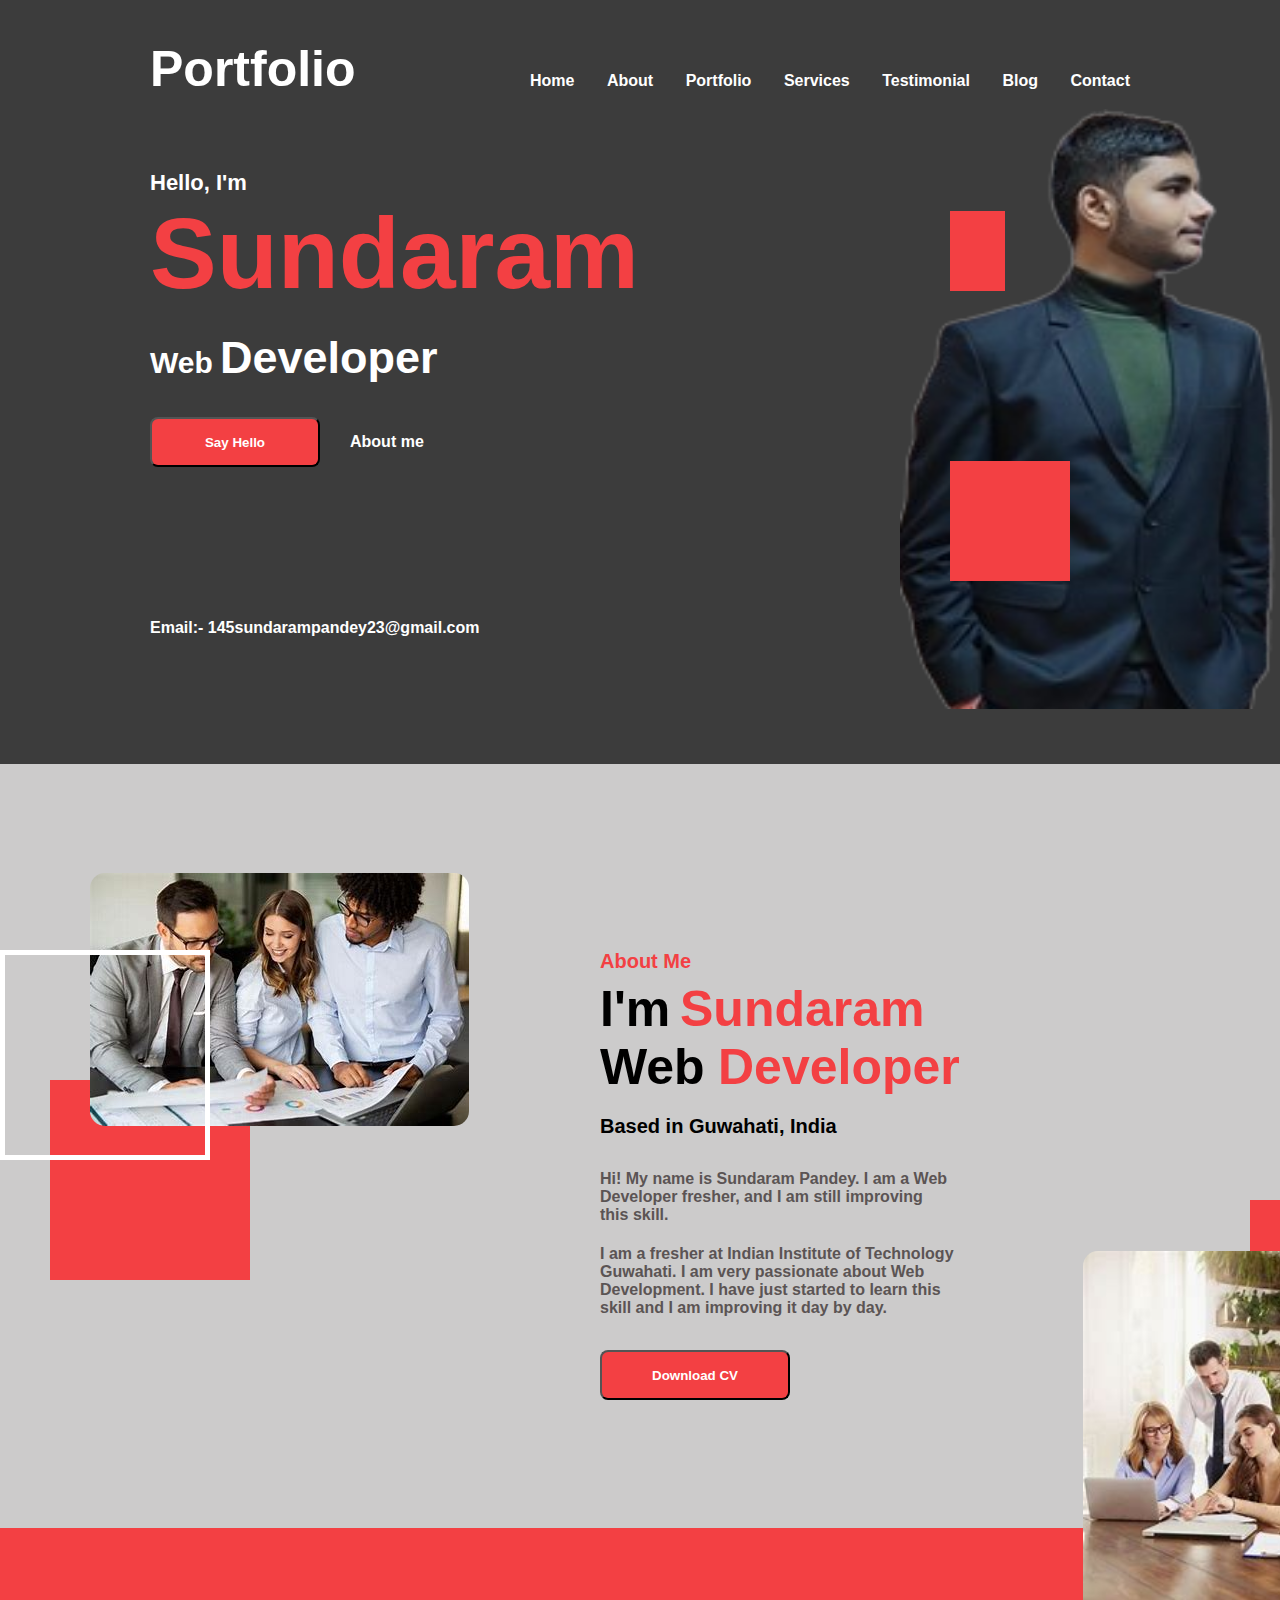
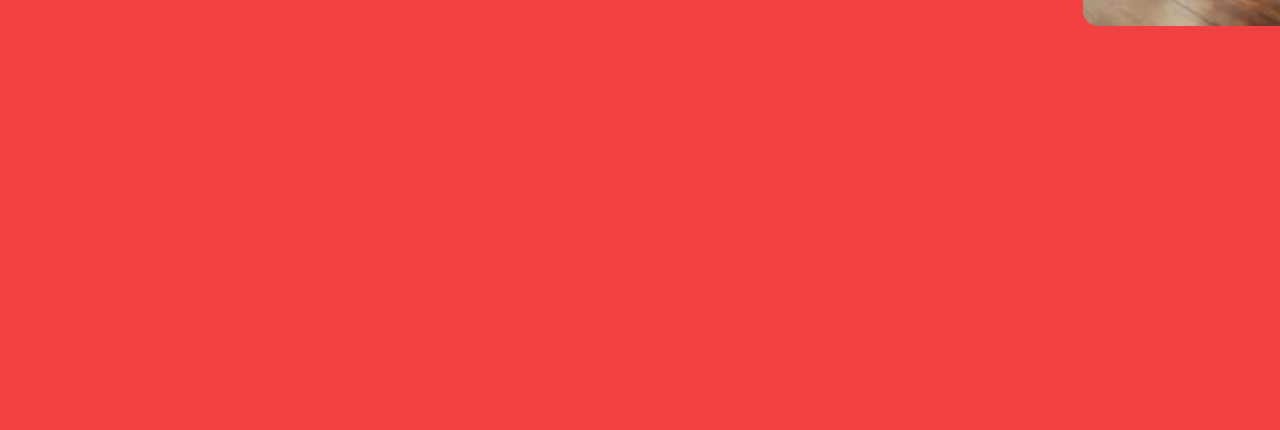
<file: index.html>
<!DOCTYPE html>
<html lang="en">
<head>
    <meta charset="UTF-8">
    <meta name="viewport" content="width=device-width, initial-scale=1.0">
    <title>Portfolio Project</title>
    <link rel="stylesheet" href="https://cdnjs.cloudflare.com/ajax/libs/font-awesome/6.5.1/css/all.min.css" integrity="sha512-DTOQO9RWCH3ppGqcWaEA1BIZOC6xxalwEsw9c2QQeAIftl+Vegovlnee1c9QX4TctnWMn13TZye+giMm8e2LwA==" crossorigin="anonymous" referrerpolicy="no-referrer" />
    <link rel="stylesheet" href="project.css">
</head>
<body>
    <nav class="navbar">
        <div class="logo">
            Portfolio
        </div>
        <div class="restnav">
            <div>
               <a href="#" class="redhover">Home</a> 
            </div>
            <div>
                <a href="#" class="redhover">About</a> 
            </div>
            <div>
                <a href="#" class="redhover">Portfolio</a>
            </div>
            <div>
                <a href="#" class="redhover">Services</a>
            </div>
            <div>
                <a href="#" class="redhover">Testimonial</a>
            </div>
            <div>
                <a href="#" class="redhover">Blog</a>
            </div>
            <div>
                <a href="#" class="redhover">Contact</a>
            </div>
        </div>
    </nav>
    <div class="hello">
        Hello, I'm
    </div>
    <div class="sundaram">
        Sundaram
    </div>
    <div class="web">
        Web
    </div>
    <div class="developer">
        Developer
    </div>
    <button class="say"><a href="mailto:145sundarampandey23@gmail.com" class="mail" target="main"> Say Hello  <i class="fa-solid fa-envelope"></i></a></button>

    <div class="aboutme">
        About me
    </div>
    <a href="https://www.linkedin.com/in/sundaram-pandey-407b3227b/" target="main"><i class="fa-brands fa-linkedin fbinst"></i></a><br>
    <a href="https://www.facebook.com/login.php" target="main"><i class="fa-brands fa-facebook fbinst" ></i></a><br>
    <a href="https://www.instagram.com/_sundaram_pandey_/" target="main"><i class="fa-brands fa-instagram fbinst"></i></a>
    <div class="gmailwritten">
        Email:- 145sundarampandey23@gmail.com
    </div>
    <img class="mypic" src="photo_self_2-removebg-preview.png" alt="mypic">
    <div class="squarebox"></div>
    <div class="squarebox2"></div>
    <div class="squarebox3"></div>
    <img class="workpeople2"src="work people 2.jpeg" alt="working people">
    <div class="page2aboutme">
        About Me
    </div>
    <div class="sandy">
        I'm
    </div>
    <div class="sandy2">
        Sundaram
    </div>
    <div class="wb">
        Web
    </div>
    <div class="deve">
        Developer
    </div>
    <div class="box21"></div>
    <div class="box22"></div>
    <div class="based">
        Based in Guwahati, India
    </div>
    <div class="content">
        Hi! My name is Sundaram Pandey. I am a Web Developer fresher, and I am still improving this skill.
    </div>
    <div class="content2">
        I am a fresher at Indian Institute of Technology Guwahati. I am very passionate about Web Development.
        I have just started to learn this skill and I am improving it day by day.
    </div>
    <button class="CV">Download CV <i class="fa-solid fa-arrow-down"></i></button>
    <img src="work people.jpeg" alt="work people" class="workpeople">
    <div class="box23"></div>
</body>
</html>
</file>
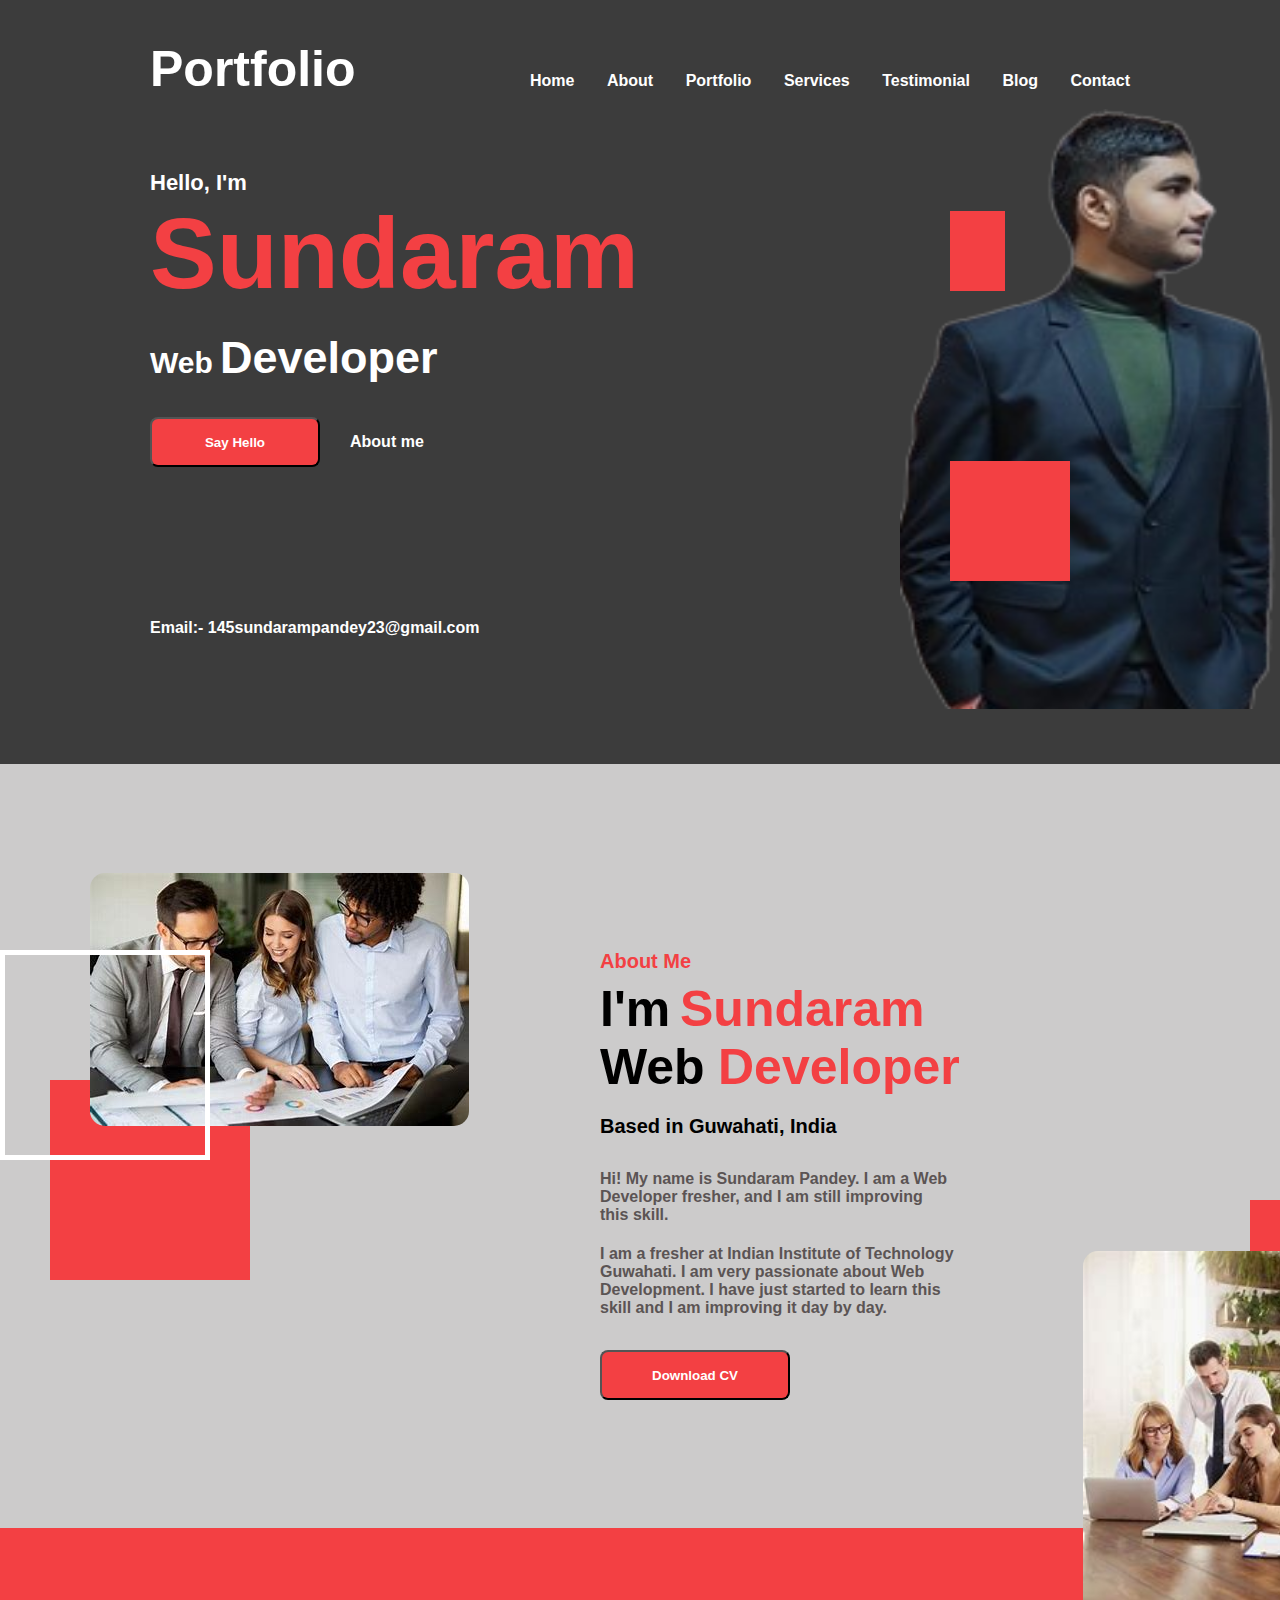
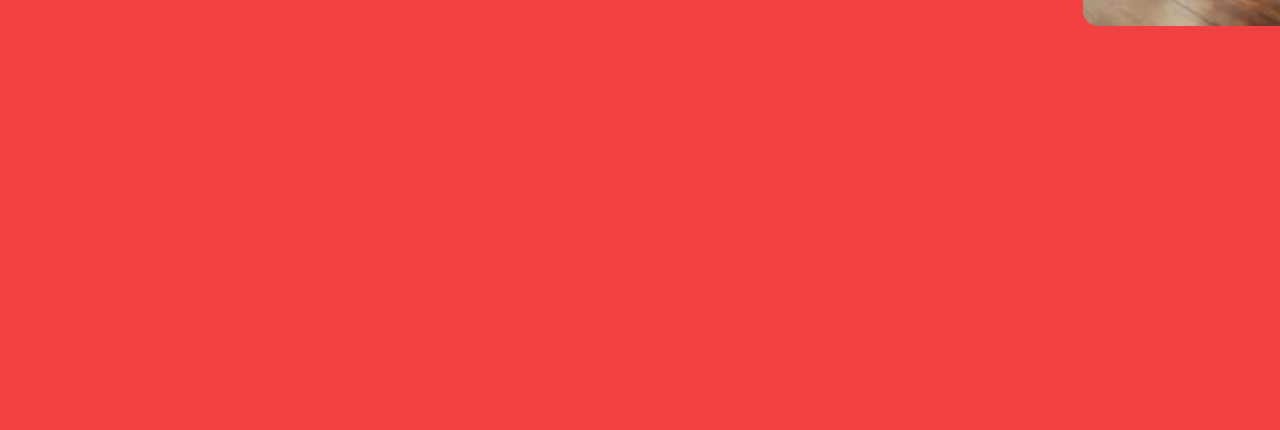
<file: project.html>
<!DOCTYPE html>
<html lang="en">
<head>
    <meta charset="UTF-8">
    <meta name="viewport" content="width=device-width, initial-scale=1.0">
    <title>Portfolio Project</title>
    <link rel="stylesheet" href="https://cdnjs.cloudflare.com/ajax/libs/font-awesome/6.5.1/css/all.min.css" integrity="sha512-DTOQO9RWCH3ppGqcWaEA1BIZOC6xxalwEsw9c2QQeAIftl+Vegovlnee1c9QX4TctnWMn13TZye+giMm8e2LwA==" crossorigin="anonymous" referrerpolicy="no-referrer" />
    <link rel="stylesheet" href="project.css">
</head>
<body>
    <nav class="navbar">
        <div class="logo">
            Portfolio
        </div>
        <div class="restnav">
            <div>
               <a href="#" class="redhover">Home</a> 
            </div>
            <div>
                <a href="#" class="redhover">About</a> 
            </div>
            <div>
                <a href="#" class="redhover">Portfolio</a>
            </div>
            <div>
                <a href="#" class="redhover">Services</a>
            </div>
            <div>
                <a href="#" class="redhover">Testimonial</a>
            </div>
            <div>
                <a href="#" class="redhover">Blog</a>
            </div>
            <div>
                <a href="#" class="redhover">Contact</a>
            </div>
        </div>
    </nav>
    <div class="hello">
        Hello, I'm
    </div>
    <div class="sundaram">
        Sundaram
    </div>
    <div class="web">
        Web
    </div>
    <div class="developer">
        Developer
    </div>
    <button class="say"><a href="mailto:145sundarampandey23@gmail.com" class="mail" target="main"> Say Hello  <i class="fa-solid fa-envelope"></i></a></button>

    <div class="aboutme">
        About me
    </div>
    <a href="https://www.linkedin.com/in/sundaram-pandey-407b3227b/" target="main"><i class="fa-brands fa-linkedin fbinst"></i></a><br>
    <a href="https://www.facebook.com/login.php" target="main"><i class="fa-brands fa-facebook fbinst" ></i></a><br>
    <a href="https://www.instagram.com/_sundaram_pandey_/" target="main"><i class="fa-brands fa-instagram fbinst"></i></a>
    <div class="gmailwritten">
        Email:- 145sundarampandey23@gmail.com
    </div>
    <img class="mypic" src="photo_self_2-removebg-preview.png" alt="mypic">
    <div class="squarebox"></div>
    <div class="squarebox2"></div>
    <div class="squarebox3"></div>
    <img class="workpeople2"src="work people 2.jpeg" alt="working people">
    <div class="page2aboutme">
        About Me
    </div>
    <div class="sandy">
        I'm
    </div>
    <div class="sandy2">
        Sundaram
    </div>
    <div class="wb">
        Web
    </div>
    <div class="deve">
        Developer
    </div>
    <div class="box21"></div>
    <div class="box22"></div>
    <div class="based">
        Based in Guwahati, India
    </div>
    <div class="content">
        Hi! My name is Sundaram Pandey. I am a Web Developer fresher, and I am still improving this skill.
    </div>
    <div class="content2">
        I am a fresher at Indian Institute of Technology Guwahati. I am very passionate about Web Development.
        I have just started to learn this skill and I am improving it day by day.
    </div>
    <button class="CV">Download CV <i class="fa-solid fa-arrow-down"></i></button>
    <img src="work people.jpeg" alt="work people" class="workpeople">
    <div class="box23"></div>
</body>
</html>
</file>
<file: project.css>
*{
    padding:0px;
    margin:0px;
    background-color:#3C3C3C;
    color:white;
    font-weight: 700;
    font-family: sans-serif;
}
body{
    background-image: linear-gradient(to bottom, #3C3C3C 0px, #3C3C3C 764px, #cccbcb 764px,
     #cccbcb 1528px,#F34043 1528px,#F34043 2200px);
}
.restnav{
    display:flex;
    justify-content:space-between;
    align-items:center;
    width:600px; 
    
}
.navbar{
    display:flex;
    justify-content:space-between;
    align-items:center;
    padding:32px 150px 0px 150px;
    align-items: flex-end;
}
.logo{
    font-size:50px;
    display: flex;
    justify-content:center;
    align-items: flex-end;
    position:relative;
    top:8px;
}
.hello{
    font-size: 22px;
    padding:20px 0px 10px 150px;
    position:relative;
    top:60px;
}
.sundaram{
    font-size: 100px;
    color:#F34043;
    padding-left:150px;
    position:relative;
    top:50px;
}
.web{
    padding-left:150px;
    font-size:30px;
    position: relative;
    top:85px;
    width:55px;
    z-index: 1;
}
.developer{
    padding-left:220px;
    font-size:45px;
    position:relative;
    top:37px;
}
.say{
    position:relative;
    top:70px;
    left:150px;
    background-color:#F34043;
    height:50px;
    width:170px;
    border-radius: 8px;
}
.mail{
    text-decoration: none;
    background-color: #F34043;
}
.aboutme{
    width:75px;
    position:relative;
    top:36px;
    left:350px;
}
.fbinst{
    padding:10px 10px 10px 10px;
    position:relative;
    top: -140px;
    left:35px;
    z-index: 1;
}
.redhover{
    text-decoration: none;
}
.redhover:hover{
    color:#F34043;
}
.gmailwritten{
    padding-left: 150px;
    position:relative;
    top:150px;
}
.mypic{
    position:relative;
    top:-378px;
    left:900px;
    height:600px;
    width:400px;
    /* aspect-ratio: 1/1; */
    z-index: 1;
}
.squarebox{
    height:120px;
    width:120px;
    background-color: #F34043;
    position:relative;
    top:-630px;
    left:950px;
    z-index: 2;
}
.squarebox2{
    height:80px;
    width:55px;
    background-color: #F34043;
    position:relative;
    top:-1000px;
    left:950px;
    z-index: 2;
}
.squarebox3{
    height:360px;
    width:255px;
    background-color: #F34043;
    position:relative;
    top:-1100px;
    left:1100px;
}
.page2aboutme{
    color: #F34043;
    font-size: 20px;
    left:600px;
    width:100px;
    background-color: #cccbcb;
    position:absolute;
    top:950px;
}
.sandy{
    background-color: #cccbcb;
    color:black;
    left: 600px;
    font-size:50px;
    position:absolute;
    top:980px;
}
.sandy2{
    background-color: #cccbcb;
    color:#F34043;
    font-size:50px;
    position:absolute;
    left: 680px;
    top:980px;
}
.wb{
    background-color: #cccbcb;
    color:#000000;
    font-size:50px;
    position:absolute;
    left: 600px;
    top:1038px;
}
.deve{
    background-color: #cccbcb;
    color:#F34043;
    font-size:50px;
    position:absolute;
    left: 718px;
    top:1038px;
}
.workpeople2{
    border-radius: 15px;
    position: relative;
    top:-900px;
    left:90px;
    z-index: 2;
}
.box21{
    height:200px;
    width:200px;
    border:5px solid white;
    background-color:transparent;
    position: absolute;
    top:950px;
    z-index: 3;
}
.box22{
    height:200px;
    width:200px;
    background-color:#F34043;
    position: absolute;
    top:1080px;
    left:50px;
}
.based{
    background-color: #cccbcb;
    color:#000000;
    font-size:20px;
    position:absolute;
    left: 600px;
    top:1115px;
    font-weight: bolder;
}
.content{
    background-color:#cccbcb ;
    color:#5b5454;
    width:354px;
    position:absolute;
    left:600px;
    top:1170px;
}
.content2{
    background-color:#cccbcb ;
    color:#5b5454;
    width:354px;
    position:absolute;
    left:600px;
    top:1245px;
}
.CV{
    background-color:#F34043;
    height:50px;
    width:190px;
    border-radius: 8px;
    position:absolute;
    top:1350px;
    left: 600px;
}
.fa-solid{
    background-color: #F34043;
}
.workpeople{
    border-radius: 15px;
    height:375px;  
    position:relative;
    top:-400px;
    left:700px;
    z-index: 1;
}
.box23{
    height:250px;
    width:200px;
    background-color: #F34043;
    position:absolute;
    top:1200px;
    left:1250px;
}
</file>
